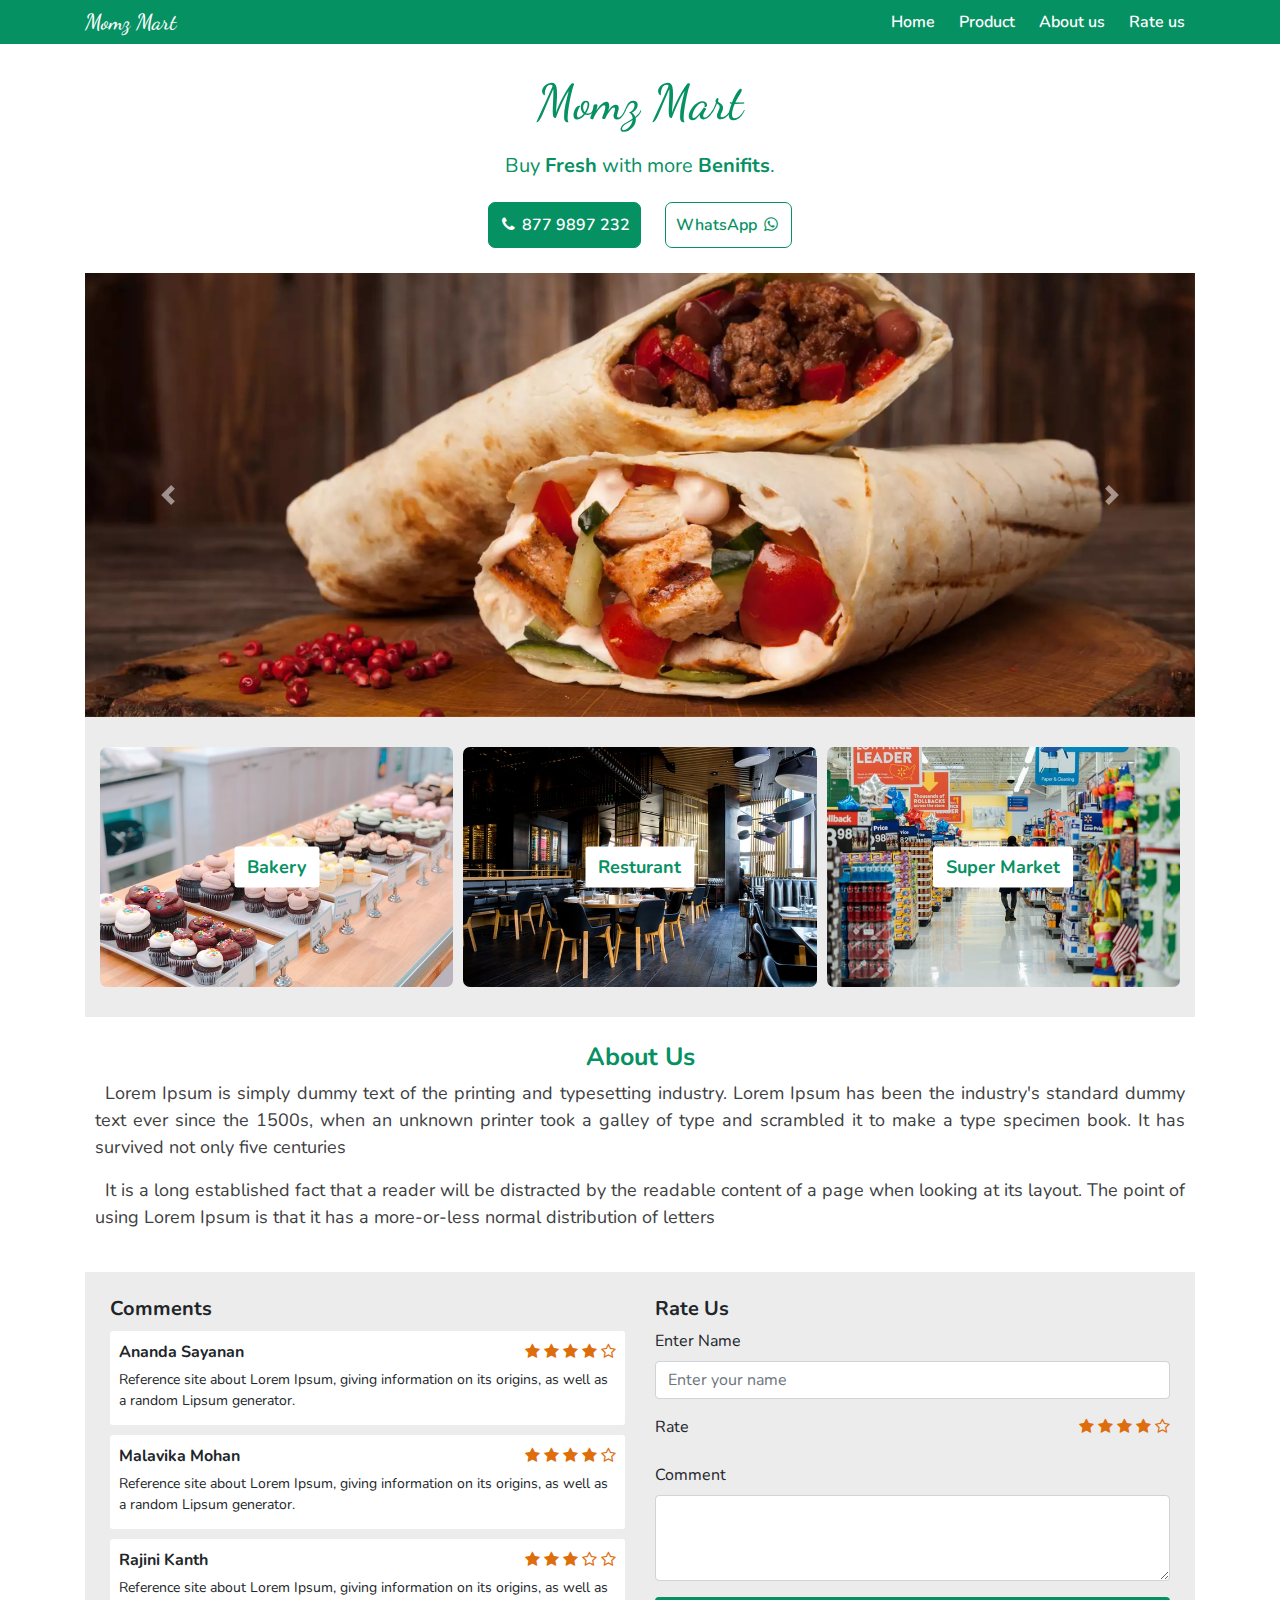
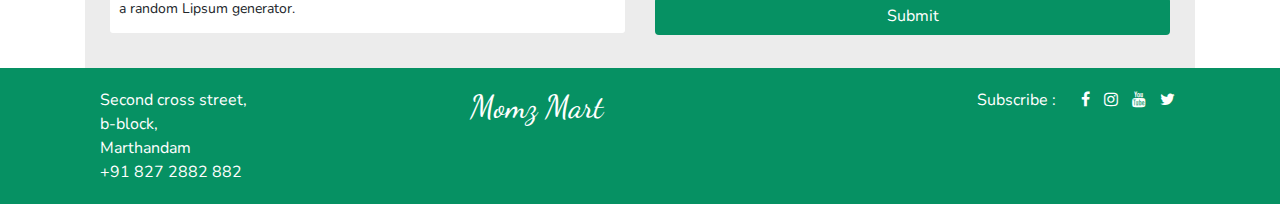
<file: src/index.html>
<!DOCTYPE html>
<html lang="en">

<head>
    <meta charset="UTF-8">
    <meta name="viewport" content="width=device-width, initial-scale=1.0">
    <title>Momz Mart</title>
    <link rel="stylesheet" href="./style/style.css">
    <link rel="stylesheet" href="./assets/bootstrap/css/bootstrap.css">
    <link rel="stylesheet" href="https://stackpath.bootstrapcdn.com/font-awesome/4.7.0/css/font-awesome.min.css"
        integrity="sha384-wvfXpqpZZVQGK6TAh5PVlGOfQNHSoD2xbE+QkPxCAFlNEevoEH3Sl0sibVcOQVnN" crossorigin="anonymous">
</head>

<body>
    <div class="container-fluid">
        <section class="menu ">
            <div class="container d-flex justify-content-between align-items-center">
                <h1 class="">Momz Mart</h1>
                <ul>
                    <li id="home">Home</li>
                    <li id="product" onclick="goToProduct()">Product</li>
                    <li id="aboutUs">About us</li>
                    <li id="contactUs">Rate us</li>
                </ul>
            </div>
        </section>




        <div class="container">
            <section class="title">
                <h1>Momz Mart</h1>
                <p>Buy <b>Fresh</b> with more <b>Benifits</b>.</p>
                <button class="call"><i class="fa fa-phone" aria-hidden="true"></i> 877 9897 232
                </button>
                <button>WhatsApp <i class="fa fa-whatsapp" aria-hidden="true"></i> </button>
            </section>
            <section>
                <div id="carouselExampleControls" class="carousel slide" data-ride="carousel">
                    <div class="carousel-inner">
                        <div class="carousel-item active">
                            <img class="d-block w-100" src="./assets/images/banner-2.jpg" alt="First slide">
                        </div>
                        <div class="carousel-item">
                            <img class="d-block w-100" src="./assets/images/banner-1.jpg" alt="Second slide">
                        </div>
                        <div class="carousel-item">
                            <img class="d-block w-100" src="./assets/images/banner-3.jpg" alt="Third slide">
                        </div>
                    </div>
                    <a class="carousel-control-prev" href="#carouselExampleControls" role="button" data-slide="prev">
                        <span class="carousel-control-prev-icon" aria-hidden="true"></span>
                        <span class="sr-only">Previous</span>
                    </a>
                    <a class="carousel-control-next" href="#carouselExampleControls" role="button" data-slide="next">
                        <span class="carousel-control-next-icon" aria-hidden="true"></span>
                        <span class="sr-only">Next</span>
                    </a>
                </div>
            </section>
            <section class="category row">
                <div class="category-item col-sm-12 col-md-4">
                    <button> Bakery</button>
                    <img src="../src/assets/images/bakery.jpg" alt="" srcset="">
                </div>
                <div class="category-item col-sm-12 col-md-4">
                    <button> Resturant</button>
                    <img src="../src/assets/images/restu.jpg" alt="" srcset="">
                </div>
                <div class="category-item col-sm-12 col-md-4">
                    <button> Super Market</button>
                    <img src="../src/assets/images/super-market.jpg" alt="" srcset="">
                </div>
            </section>
            <section class="about" id="aboutUs">
                <h3>About Us</h3>
                <p>Lorem Ipsum is simply dummy text of the printing and typesetting industry. Lorem Ipsum has been the
                    industry's standard dummy text ever since the 1500s, when an unknown printer took a galley of type
                    and
                    scrambled it to make a type specimen book. It has survived not only five centuries</p>
                <p>It is a long established fact that a reader will be distracted by the readable content of a page when
                    looking at its layout. The point of using Lorem Ipsum is that it has a more-or-less normal
                    distribution
                    of letters</p>
            </section>

            <section class="contact row m-0" id="contact">
                <div class="col-sm-12 col-md-6 rating-list">
                    <h5>Comments</h5>
                    <div class="item">
                        <div class="d-flex justify-content-between align-items-center">
                            <h6>Ananda Sayanan
                            </h6>
                            <span class="star-list">
                                <i class="fa fa-star" aria-hidden="true"></i>
                                <i class="fa fa-star" aria-hidden="true"></i>
                                <i class="fa fa-star" aria-hidden="true"></i>
                                <i class="fa fa-star" aria-hidden="true"></i>
                                <i class="fa fa-star-o" aria-hidden="true"></i>
                            </span>
                        </div>
                        <p class="comment">
                            Reference site about Lorem Ipsum, giving information on its origins, as well as a random
                            Lipsum
                            generator.
                        </p>
                    </div>
                    <div class="item">
                        <div class="d-flex justify-content-between align-items-center">
                            <h6>Malavika Mohan
                            </h6>
                            <span class="star-list">
                                <i class="fa fa-star" aria-hidden="true"></i>
                                <i class="fa fa-star" aria-hidden="true"></i>
                                <i class="fa fa-star" aria-hidden="true"></i>
                                <i class="fa fa-star" aria-hidden="true"></i>
                                <i class="fa fa-star-o" aria-hidden="true"></i>
                            </span>
                        </div>
                        <p class="comment">
                            Reference site about Lorem Ipsum, giving information on its origins, as well as a random
                            Lipsum
                            generator.
                        </p>
                    </div>
                    <div class="item">
                        <div class="d-flex justify-content-between align-items-center">
                            <h6>Rajini Kanth
                            </h6>
                            <span class="star-list">
                                <i class="fa fa-star" aria-hidden="true"></i>
                                <i class="fa fa-star" aria-hidden="true"></i>
                                <i class="fa fa-star" aria-hidden="true"></i>
                                <i class="fa fa-star-o" aria-hidden="true"></i>
                                <i class="fa fa-star-o" aria-hidden="true"></i>
                            </span>
                        </div>
                        <p class="comment">
                            Reference site about Lorem Ipsum, giving information on its origins, as well as a random
                            Lipsum
                            generator.
                        </p>
                    </div>

                </div>
                <div class="col-sm-12 col-md-6 rating-from">
                    <h5>Rate Us</h5>
                    <div class="form-group">
                        <label for="exampleFormControlInput1">Enter Name</label>
                        <input type="text" class="form-control" id="exampleFormControlInput1"
                            placeholder="Enter your name">
                    </div>
                    <div class="form-group">
                        <label for="">Rate</label>
                        <div class="star-list pull-right d-inline">
                            <i class="fa fa-star" aria-hidden="true"></i>
                            <i class="fa fa-star" aria-hidden="true"></i>
                            <i class="fa fa-star" aria-hidden="true"></i>
                            <i class="fa fa-star" aria-hidden="true"></i>
                            <i class="fa fa-star-o" aria-hidden="true"></i>
                        </div>
                    </div>

                    <div class="form-group">
                        <label for="exampleFormControlTextarea1">Comment</label>
                        <textarea class="form-control" id="exampleFormControlTextarea1" rows="3"></textarea>
                    </div>
                    <button type="submit" class="btn">Submit</button>
                </div>
            </section>
        </div>
        <section class="footer d-flex justify-content-center">
            <div class="container row">
                <div class="col-md-4 address">
                    <p>Second cross street,
                        <br>
                        b-block,
                        <br> Marthandam
                    </p>
                    <p>+91 827 2882 882</p>
                </div>
                <div class="col-md-4">
                    <h1 class="brand-name">
                        Momz Mart
                    </h1>
                </div>
                <div class="col-md-4">
                    <div class="social-network d-flex justify-content-end">
                        <p>Subscribe :</p>
                        <div class="icons">
                            <a href="#" target="_blank" rel="noopener noreferrer">
                                <i class="fa fa-facebook" aria-hidden="true"></i>
                            </a>
                            <a href="#" target="_blank" rel="noopener noreferrer">
                                <i class="fa fa-instagram" aria-hidden="true"></i>
                            </a>
                            <a href="#" target="_blank" rel="noopener noreferrer">
                                <i class="fa fa-youtube" aria-hidden="true"></i>
                            </a>
                            <a href="#" target="_blank" rel="noopener noreferrer">
                                <i class="fa fa-twitter" aria-hidden="true"></i>
                            </a>
                        </div>
                    </div>
                </div>


        </section>
    </div>
    <script src="./script.js"></script>
    <script defer src="./assets/bootstrap/js/bootstrap.js"></script>
</body>

</html>
</file>
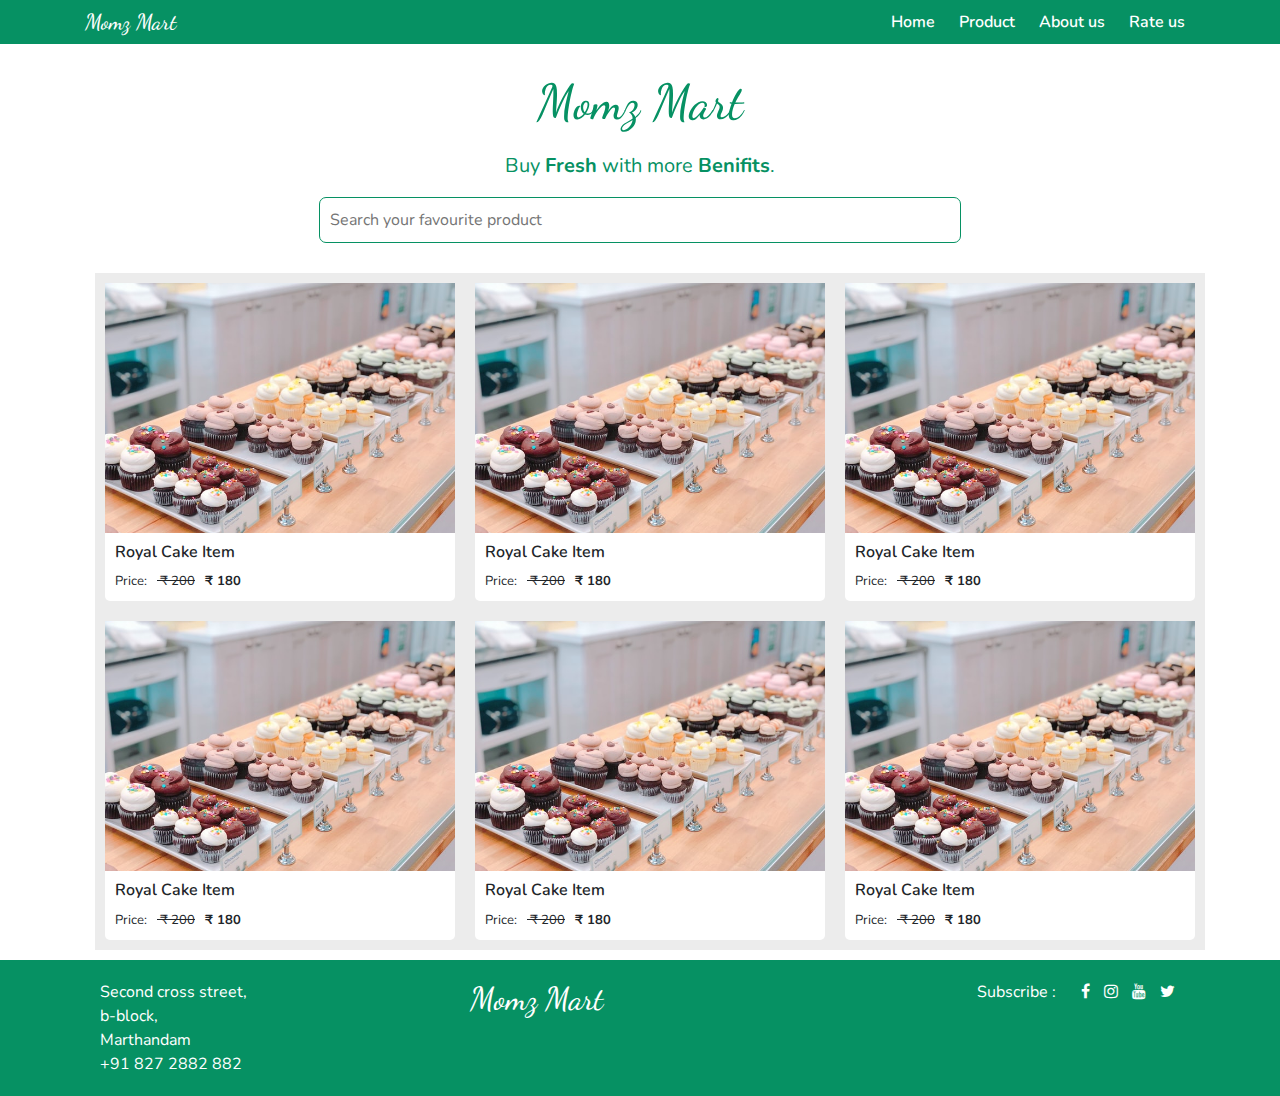
<file: src/products.html>
<!DOCTYPE html>
<html lang="en">

<head>
    <meta charset="UTF-8">
    <meta name="viewport" content="width=device-width, initial-scale=1.0">
    <title>Momz Mart</title>
    <link rel="stylesheet" href="./style/style.css">
    <link rel="stylesheet" href="./assets/bootstrap/css/bootstrap.css">
    <link rel="stylesheet" href="https://stackpath.bootstrapcdn.com/font-awesome/4.7.0/css/font-awesome.min.css"
        integrity="sha384-wvfXpqpZZVQGK6TAh5PVlGOfQNHSoD2xbE+QkPxCAFlNEevoEH3Sl0sibVcOQVnN" crossorigin="anonymous">
</head>

<body>
    <div class="container-fluid">
        <section class="menu ">
            <div class="container d-flex justify-content-between align-items-center">
                <h1 class="">Momz Mart</h1>
                <ul>
                    <li id="home">Home</li>
                    <li id="product">Product</li>
                    <li id="aboutUs">About us</li>
                    <li id="contactUs">Rate us</li>
                </ul>
            </div>
        </section>




        <div class="container">
            <section class="title">
                <h1>Momz Mart</h1>
                <p>Buy <b>Fresh</b> with more <b>Benifits</b>.</p>
                <input type="text" placeholder="Search your favourite product">
            </section>
            <section class="product-list row">
                <div class="product-card col-md-4 col-sm-12">
                    <div class="product">
                        <img src="./assets/images/bakery.jpg" alt="">
                        <h4>Royal Cake Item </h4>
                        <p>Price:<del> ₹ 200</del><span>₹ 180</span></p>
                    </div>
                </div>
                <div class="product-card col-md-4 col-sm-12">
                    <div class="product">
                        <img src="./assets/images/bakery.jpg" alt="">
                        <h4>Royal Cake Item </h4>
                        <p>Price:<del> ₹ 200</del><span>₹ 180</span></p>
                    </div>
                </div>
                <div class="product-card col-md-4 col-sm-12">
                    <div class="product">
                        <img src="./assets/images/bakery.jpg" alt="">
                        <h4>Royal Cake Item </h4>
                        <p>Price:<del> ₹ 200</del><span>₹ 180</span></p>
                    </div>
                </div>
                <div class="product-card col-md-4 col-sm-12">
                    <div class="product">
                        <img src="./assets/images/bakery.jpg" alt="">
                        <h4>Royal Cake Item </h4>
                        <p>Price:<del> ₹ 200</del><span>₹ 180</span></p>
                    </div>
                </div>
                <div class="product-card col-md-4 col-sm-12">
                    <div class="product">
                        <img src="./assets/images/bakery.jpg" alt="">
                        <h4>Royal Cake Item </h4>
                        <p>Price:<del> ₹ 200</del><span>₹ 180</span></p>
                    </div>
                </div>
                <div class="product-card col-md-4 col-sm-12">
                    <div class="product">
                        <img src="./assets/images/bakery.jpg" alt="">
                        <h4>Royal Cake Item </h4>
                        <p>Price:<del> ₹ 200</del><span>₹ 180</span></p>
                    </div>
                </div>

            </section>

        </div>
        <section class="footer d-flex justify-content-center">
            <div class="container row">
                <div class="col-md-4 address">
                    <p>Second cross street,
                        <br>
                        b-block,
                        <br> Marthandam
                    </p>
                    <p>+91 827 2882 882</p>
                </div>
                <div class="col-md-4">
                    <h1 class="brand-name">
                        Momz Mart
                    </h1>
                </div>
                <div class="col-md-4">
                    <div class="social-network d-flex justify-content-end">
                        <p>Subscribe :</p>
                        <div class="icons">
                            <a href="#" target="_blank" rel="noopener noreferrer">
                                <i class="fa fa-facebook" aria-hidden="true"></i>
                            </a>
                            <a href="#" target="_blank" rel="noopener noreferrer">
                                <i class="fa fa-instagram" aria-hidden="true"></i>
                            </a>
                            <a href="#" target="_blank" rel="noopener noreferrer">
                                <i class="fa fa-youtube" aria-hidden="true"></i>
                            </a>
                            <a href="#" target="_blank" rel="noopener noreferrer">
                                <i class="fa fa-twitter" aria-hidden="true"></i>
                            </a>
                        </div>
                    </div>
                </div>


        </section>
    </div>
    <script src="./script.js"></script>
    <script defer src="./assets/bootstrap/js/bootstrap.js"></script>
</body>

</html>
</file>
<file: src/style/style.css>
@import url("https://fonts.googleapis.com/css2?family=Dancing+Script:wght@700&display=swap");
@import url("https://fonts.googleapis.com/css2?family=Nunito:wght@400;600;700&display=swap");
body {
  height: 100%;
  width: 100%;
  background: #ececec;
}

* {
  outline: none;
  -webkit-box-sizing: border-box;
          box-sizing: border-box;
  margin: 0;
  padding: 0;
  box-sizing: border-box;
  font-family: "Nunito", sans-serif;
}

.container-fluid {
  margin: 0 !important;
  padding: 0 !important;
}

.container-fluid .title {
  padding: 20px;
  text-align: center;
}

.container-fluid .title h1 {
  padding: 10px;
  color: #069163;
  font-size: 49px;
  font-family: "Dancing Script", cursive;
}

.container-fluid .title p {
  padding: 0 10px;
  color: #069163;
  font-size: 20px;
}

.container-fluid .title input {
  padding: 10px;
  border: 1px solid #069163;
  border-radius: 7px;
  width: 60%;
}

.container-fluid .title button {
  padding: 10px;
  border: 1px solid #069163;
  border-radius: 7px;
  min-width: 100px;
  background: #fff;
  color: #069163;
  font-weight: 600;
  margin: 5px 10px;
}

.container-fluid .title button i {
  margin: 0 3px;
}

.container-fluid .title .call {
  background: #069163;
  color: #fff;
}

@media only screen and (max-width: 400px) {
  .container-fluid .title input {
    width: 100% !important;
  }
}

.container-fluid .menu {
  background: #069163;
  color: #fff;
  padding: 0 10px;
}

.container-fluid .menu h1 {
  text-align: center;
  color: #fff;
  font-size: 22px;
  font-family: "Dancing Script", cursive;
  cursor: pointer;
  margin: 0;
}

.container-fluid .menu ul {
  list-style: none;
  margin: 0;
}

.container-fluid .menu ul li {
  display: inline-block;
  padding: 10px;
  font-size: 16px;
  font-weight: 600;
  cursor: pointer;
}

.container-fluid .menu ul li:hover {
  font-weight: 700;
}

.container-fluid .category {
  background: #ececec;
  width: 100%;
  padding: 25px 10px;
  margin: 0;
}

.container-fluid .category .category-item {
  padding: 5px;
  -o-object-fit: cover;
     object-fit: cover;
  position: relative;
  height: 250px;
  width: 250px;
}

.container-fluid .category .category-item img {
  height: 100%;
  width: 100%;
  -o-object-fit: cover;
     object-fit: cover;
  -o-object-position: center;
     object-position: center;
  border-radius: 7px;
}

.container-fluid .category .category-item button {
  background: #fff;
  color: #069163;
  position: absolute;
  margin: 0;
  position: absolute;
  top: 50%;
  left: 50%;
  -webkit-transform: translate(-50%, -50%);
          transform: translate(-50%, -50%);
  padding: 7px 13px;
  border: none;
  font-weight: bold;
  border-radius: 3px;
  font-size: 18px;
}

.container-fluid .about {
  padding: 25px 10px;
}

.container-fluid .about h3 {
  font-size: 25px;
  text-align: center;
  font-weight: bold;
  color: #069163;
}

.container-fluid .about p {
  text-indent: 10px;
  font-size: 18px;
  color: #3d4041;
  text-align: justify;
}

.container-fluid .contact {
  background: #ececec;
  padding: 25px 10px;
}

.container-fluid .contact h5 {
  font-weight: bold;
}

.container-fluid .contact .rating-from .btn {
  width: 100%;
  background: #069163;
  color: #fff;
}

.container-fluid .contact .rating-from .star-list {
  color: #de6d0c;
  font-size: 16px;
}

.container-fluid .contact .item {
  background: #fff;
  padding: 9px;
  border-radius: 3px;
  margin: 10px 0;
}

.container-fluid .contact .item h6 {
  font-weight: bold;
  margin: 0;
  font-size: 16px;
}

.container-fluid .contact .item .star-list {
  color: #de6d0c;
}

.container-fluid .contact .item .comment {
  margin: 5px 0;
  font-size: 14px;
}

.footer {
  background: #069163;
  color: #fff;
  padding: 20px 10px;
}

.footer .address p {
  margin: 0;
  font-style: 12px;
}

.footer .brand-name {
  font-family: "Dancing Script", cursive;
  font-size: 2rem;
  margin: 0;
}

.footer .social-network p {
  margin: 0;
  padding-right: 20px;
}

.footer .social-network .icons a {
  text-decoration: none;
  color: #fff;
  margin: 5px;
}

.product-list {
  background: #ececec;
  width: 100%;
  min-height: calc(100vh - 300px);
  margin: 10px !important;
}

.product-list .product-card {
  width: 100%;
  padding: 10px;
}

.product-list .product-card .product {
  background: #fff;
  border-radius: 5px;
}

.product-list .product-card .product img {
  height: 250px;
  width: 100%;
  -o-object-fit: cover;
     object-fit: cover;
}

.product-list .product-card .product h4 {
  font-size: 16px;
  font-weight: 600;
  margin: 10px;
  text-overflow: ellipsis;
  overflow: hidden;
  white-space: nowrap;
}

.product-list .product-card .product p {
  font-size: 13px;
  margin: 0;
  padding: 0 10px 10px 10px;
  text-overflow: ellipsis;
  overflow: hidden;
  white-space: nowrap;
}

.product-list .product-card .product p del {
  margin-left: 10px;
}

.product-list .product-card .product p span {
  font-size: 13px;
  margin-left: 10px;
  font-weight: bold;
}
/*# sourceMappingURL=style.css.map */
</file>
